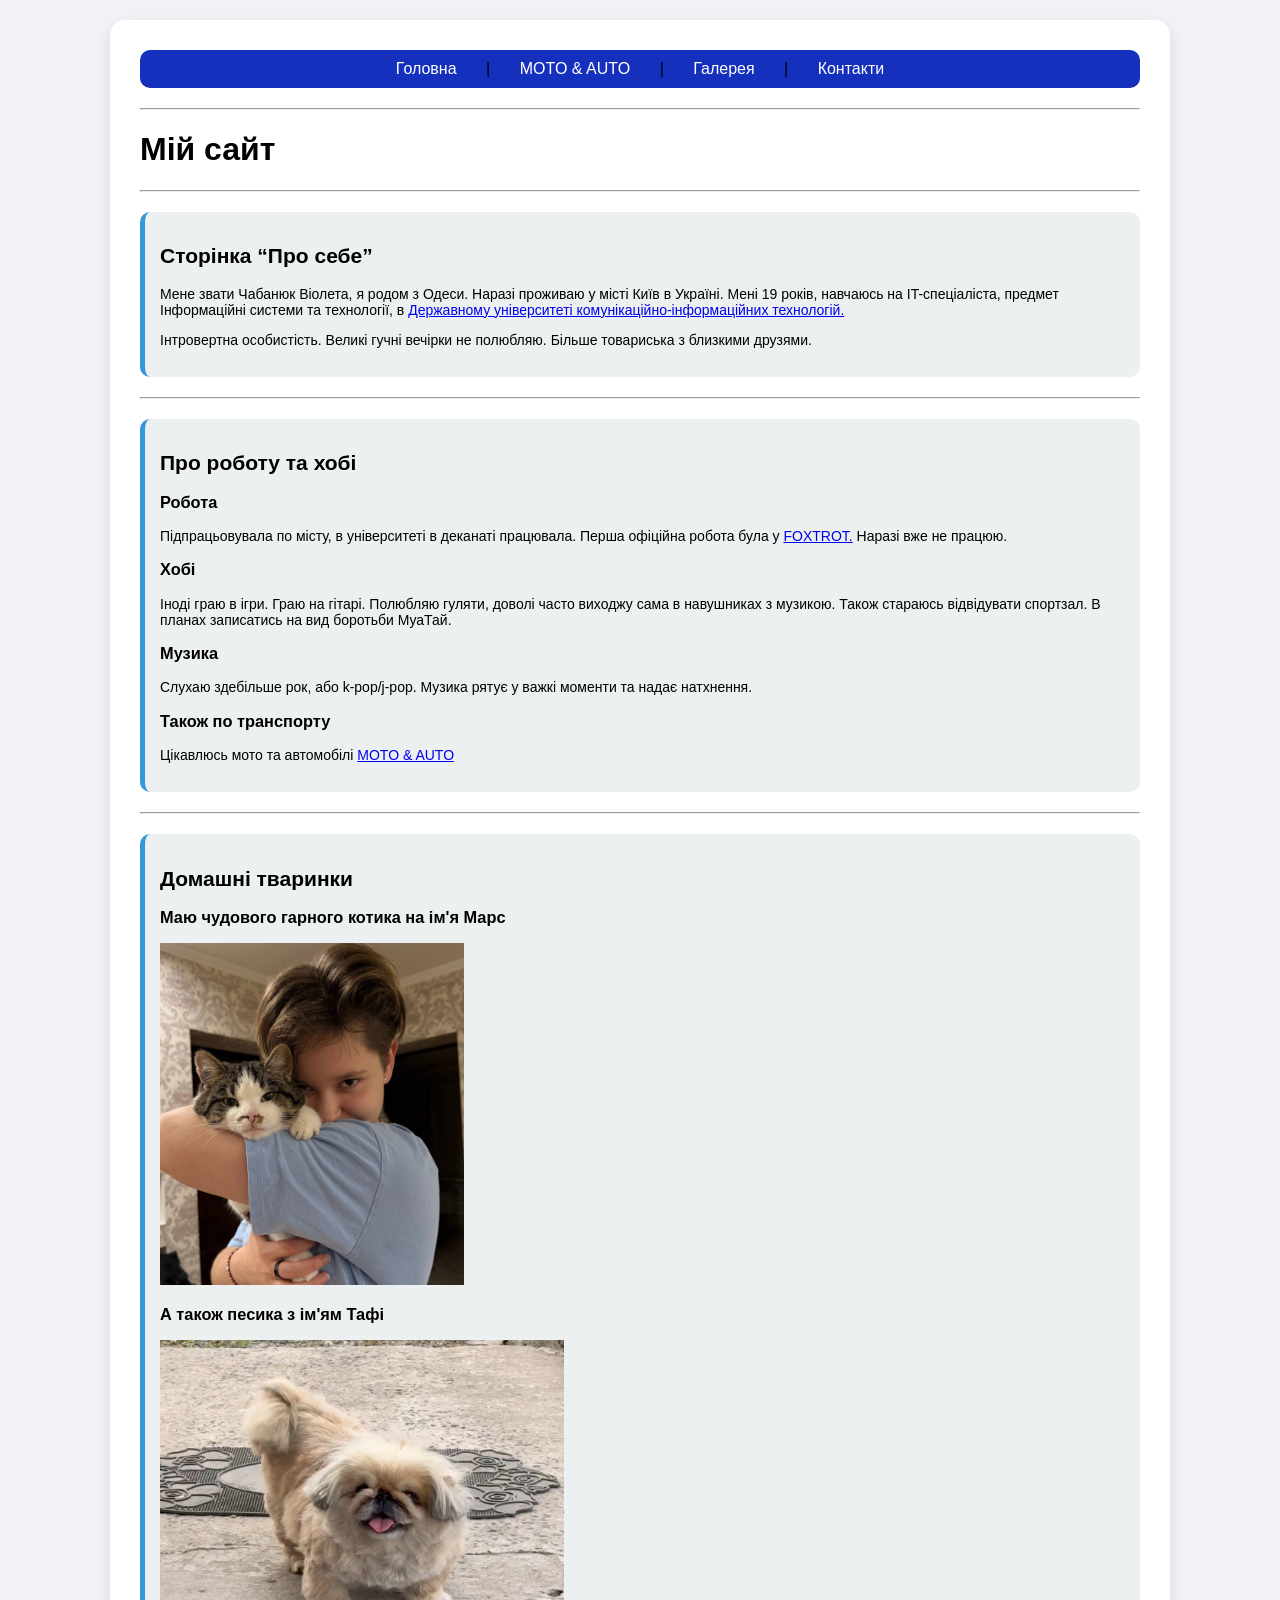
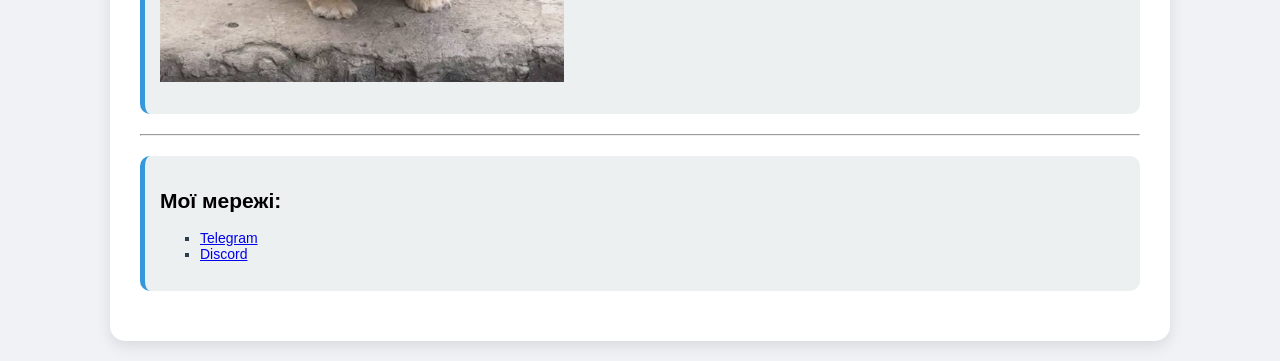
<file: src/HW1/index.html>
<!DOCTYPE html>
<html lang="uk">
<head>
    <meta charset="UTF-8">
    <meta name="viewport" content="width=device-width, initial-scale=1.0">
    <title>About me</title>
    <!-- Підключення CSS файлу -->
    <link rel="stylesheet" href="style.css">
</head>
<body class="main-body">
<div class="container">

    <!-- Навігація з класом nav-menu -->
    <nav class="nav-menu">
        <a href="index.html">Головна</a> |
        <a href="indexx.html">MOTO & AUTO</a> |
        <a href="gallery.html">Галерея</a> |
        <a href="contact.html">Контакти</a>
    </nav>
    <hr>

    <!-- Хедер -->
    <header>
        <div>
            <h1 class="page-title">Мій сайт</h1>
        </div>
    </header>

    <hr>

    <main>

        <!-- Секція 1: Про себе -->
        <section class="info-section">
            <h2 class="section-title">Сторінка “Про себе”</h2>
            <p>Мене звати Чабанюк Віолета, я родом з Одеси. Наразі проживаю у місті Київ в Україні.
                Мені 19 років, навчаюсь на IT-спеціаліста, предмет Інформаційні системи та технології, в <a href="https://duikt.edu.ua/">Державному університеті комунікаційно-інформаційних технологій.</a></p>
            <p>Інтровертна особистість. Великі гучні вечірки не полюбляю. Більше товариська з близкими друзями.</p>
        </section>

        <hr>

        <!-- Секція 2: Робота та хобі -->
        <section class="info-section">
            <h2 class="section-title">Про роботу та хобі</h2>

            <article>
                <h3>Робота</h3>
                <p>Підпрацьовувала по місту, в університеті в деканаті працювала. Перша офіційна робота була у <a href="https://www.foxtrot.com.ua/">FOXTROT.</a> Наразі вже не працюю.</p>
            </article>

            <article>
                <h3>Хобі</h3>
                <p>Іноді граю в ігри. Граю на гітарі. Полюбляю гуляти, доволі часто виходжу сама в навушниках з музикою. Також стараюсь відвідувати спортзал. В планах записатись на вид боротьби МуаТай.</p>
            </article>

            <article>
                <h3>Музика</h3>
                <p>Слухаю здебільше рок, або k-pop/j-pop. Музика рятує у важкі моменти та надає натхнення.</p>
            </article>

            <article>
                <h3>Також по транспорту</h3>
                <p>Цікавлюсь мото та автомобілі <a href="indexx.html">MOTO & AUTO</a></p>
            </article>
        </section>

        <hr>

        <!-- Секція 3: Домашні тваринки -->
        <section class="info-section">
            <h2 class="section-title">Домашні тваринки</h2>

            <div>
                <h3>Маю чудового гарного котика на ім'я Марс</h3>
                <p><img src="5219907908315845260(1).jpg" alt="Котик Марс" width="304" height="342"></p>
            </div>

            <div>
                <h3>А також песика з ім'ям Тафі</h3>
                <p><img src="5467650422337115326.jpg" alt="Песик Тафі" width="404" height="342"></p>
            </div>
        </section>

        <hr>

        <!-- Секція 4: Мої мережі -->
        <section class="info-section">
            <h2 class="section-title">Мої мережі:</h2>
            <nav>
                <ul class="skills-list">
                    <li><a href="https://web.telegram.org/a/">Telegram</a></li>
                    <li><a href="https://discord.com/channels/@me">Discord</a></li>
                </ul>
            </nav>
        </section>

    </main>

</div>
<!-- закриття контейнера -->
</body>
</html>
</file>
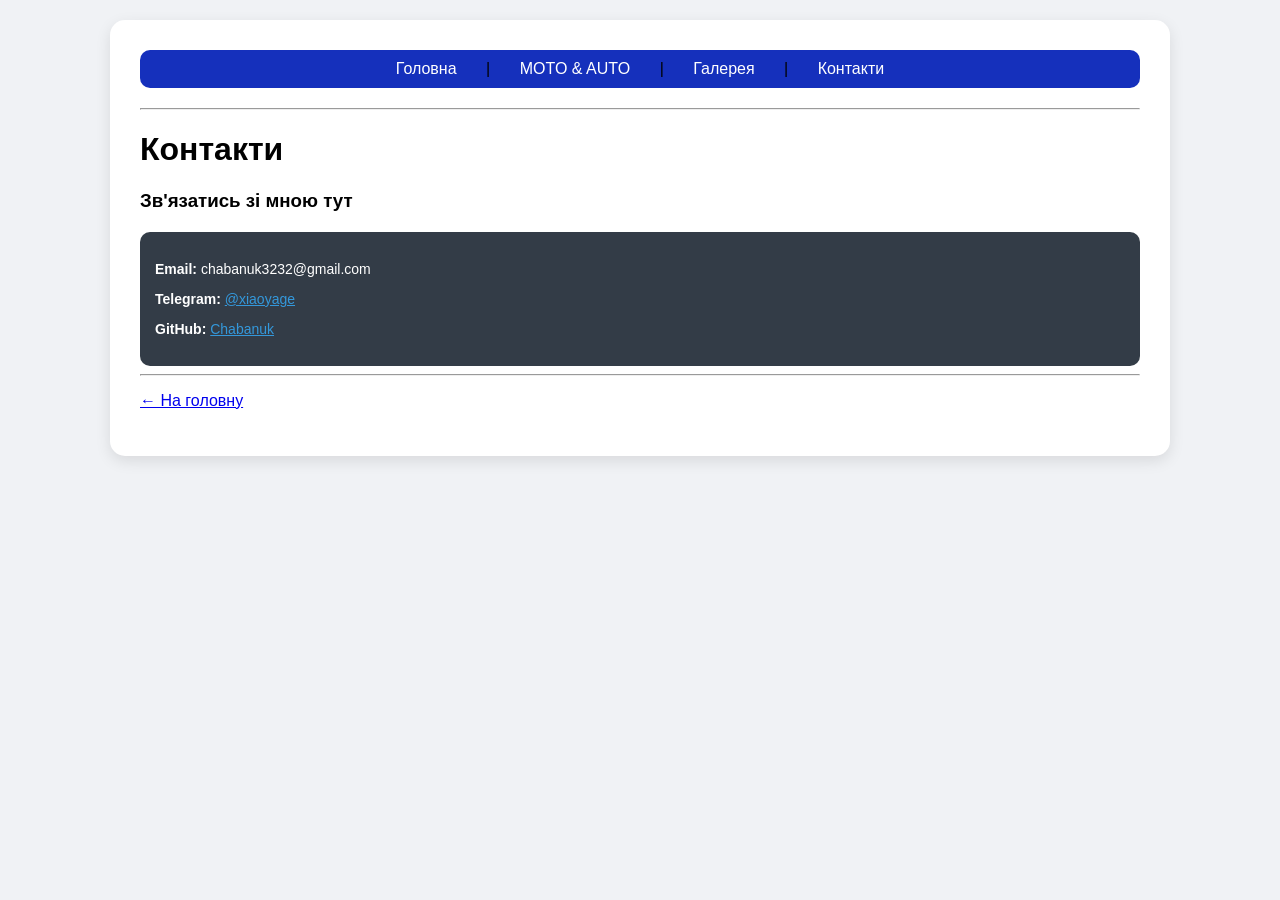
<file: src/HW1/contact.html>
<!DOCTYPE html>
<html lang="uk">
<head>

    <meta charset="UTF-8">
    <title>Контакти</title>

    <link rel="stylesheet" href="style.css">
</head>

<body class="main-body">
<div class="container">


    <nav class="nav-menu">
        <a href="index.html">Головна</a> |
        <a href="indexx.html">MOTO & AUTO</a> |
        <a href="gallery.html">Галерея</a> |
        <a href="contact.html">Контакти</a>
    </nav>

    <hr>


    <h1 class="page-title">Контакти</h1>

    <h3 class="page-title">Зв'язатись зі мною тут</h3>

    <div class="contact-block">
        <p><strong>Email:</strong> chabanuk3232@gmail.com</p>
        <p><strong>Telegram:</strong> <a href="https://web.telegram.org/a/">@xiaoyage</a></p>
        <p><strong>GitHub:</strong> <a href="https://github.com/Chabanuk">Chabanuk</a></p>
    </div>

    <hr>

    <p><a href="index.html" class="btn-back">← На головну</a></p>

</div>
</body>
</html>
</file>
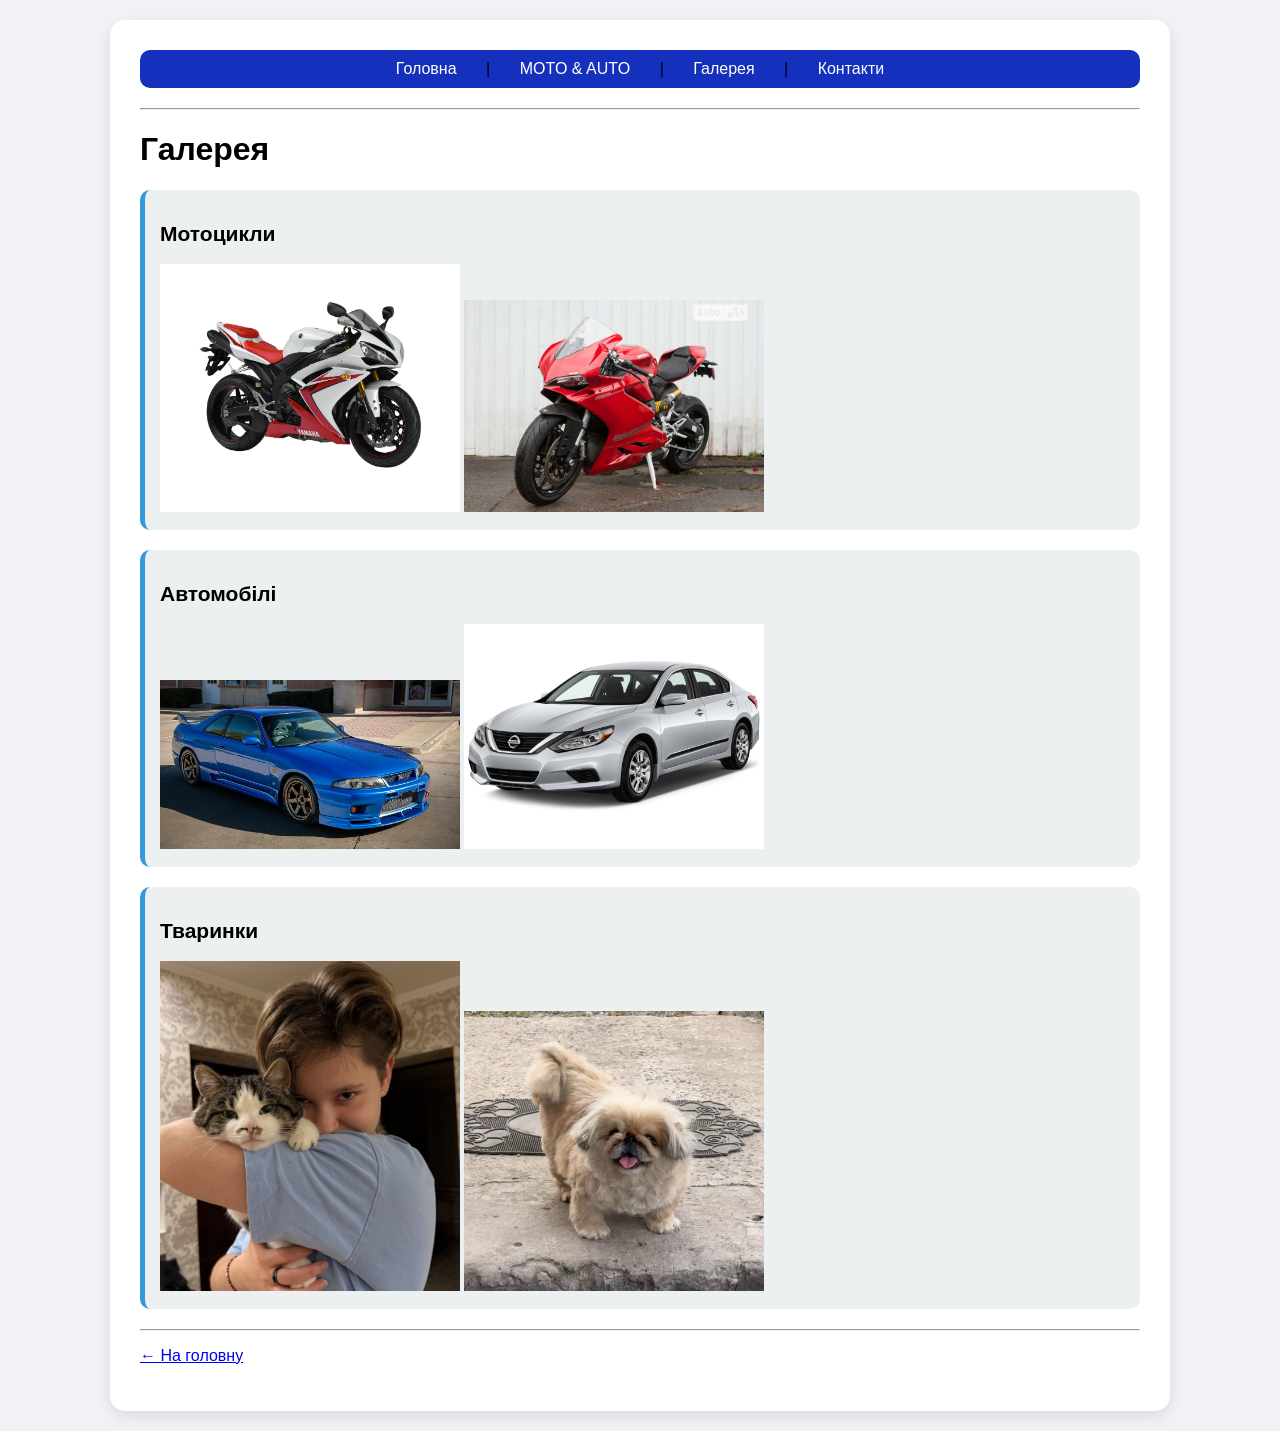
<file: src/HW1/gallery.html>
<!DOCTYPE html>
<html lang="uk">
<head>

    <meta charset="UTF-8">
    <title>Галерея</title>

    <link rel="stylesheet" href="style.css">
</head>

<body class="main-body">
<div class="container">


    <nav class="nav-menu">
        <a href="index.html">Головна</a> |
        <a href="indexx.html">MOTO & AUTO</a> |
        <a href="gallery.html">Галерея</a> |
        <a href="contact.html">Контакти</a>
    </nav>

    <hr>


    <h1 class="page-title">Галерея</h1>


    <section class="info-section">
        <h2 class="section-title">Мотоцикли</h2>
        <div class="gallery-grid">
            <img src="3_2007_YZF-R1-PROTO_BWC1_EUR_3.jpg" alt="Yamaha R1" width="300" class="gallery-img">
            <img src="ducati_panigale-959__483765026f.jpg" alt="Ducati Panigale" width="300" class="gallery-img">
        </div>
    </section>


    <section class="info-section">
        <h2 class="section-title">Автомобілі</h2>
        <div class="gallery-grid">
            <img src="nissan-skyline-gt-r-std.jpg" alt="Nissan Skyline" width="300" class="gallery-img">
            <img src="nissan2016altimal.jpg" alt="Nissan Altima" width="300" class="gallery-img">
        </div>
    </section>


    <section class="info-section">
        <h2 class="section-title">Тваринки</h2>
        <div class="gallery-grid">
            <img src="5219907908315845260(1).jpg" alt="Котик Марс" width="300" class="gallery-img">
            <img src="5467650422337115326.jpg" alt="Песик Тафі" width="300" class="gallery-img">
        </div>
    </section>

    <hr>


    <p><a href="index.html" class="btn-back">← На головну</a></p>
</div>
</body>
</html>
</file>
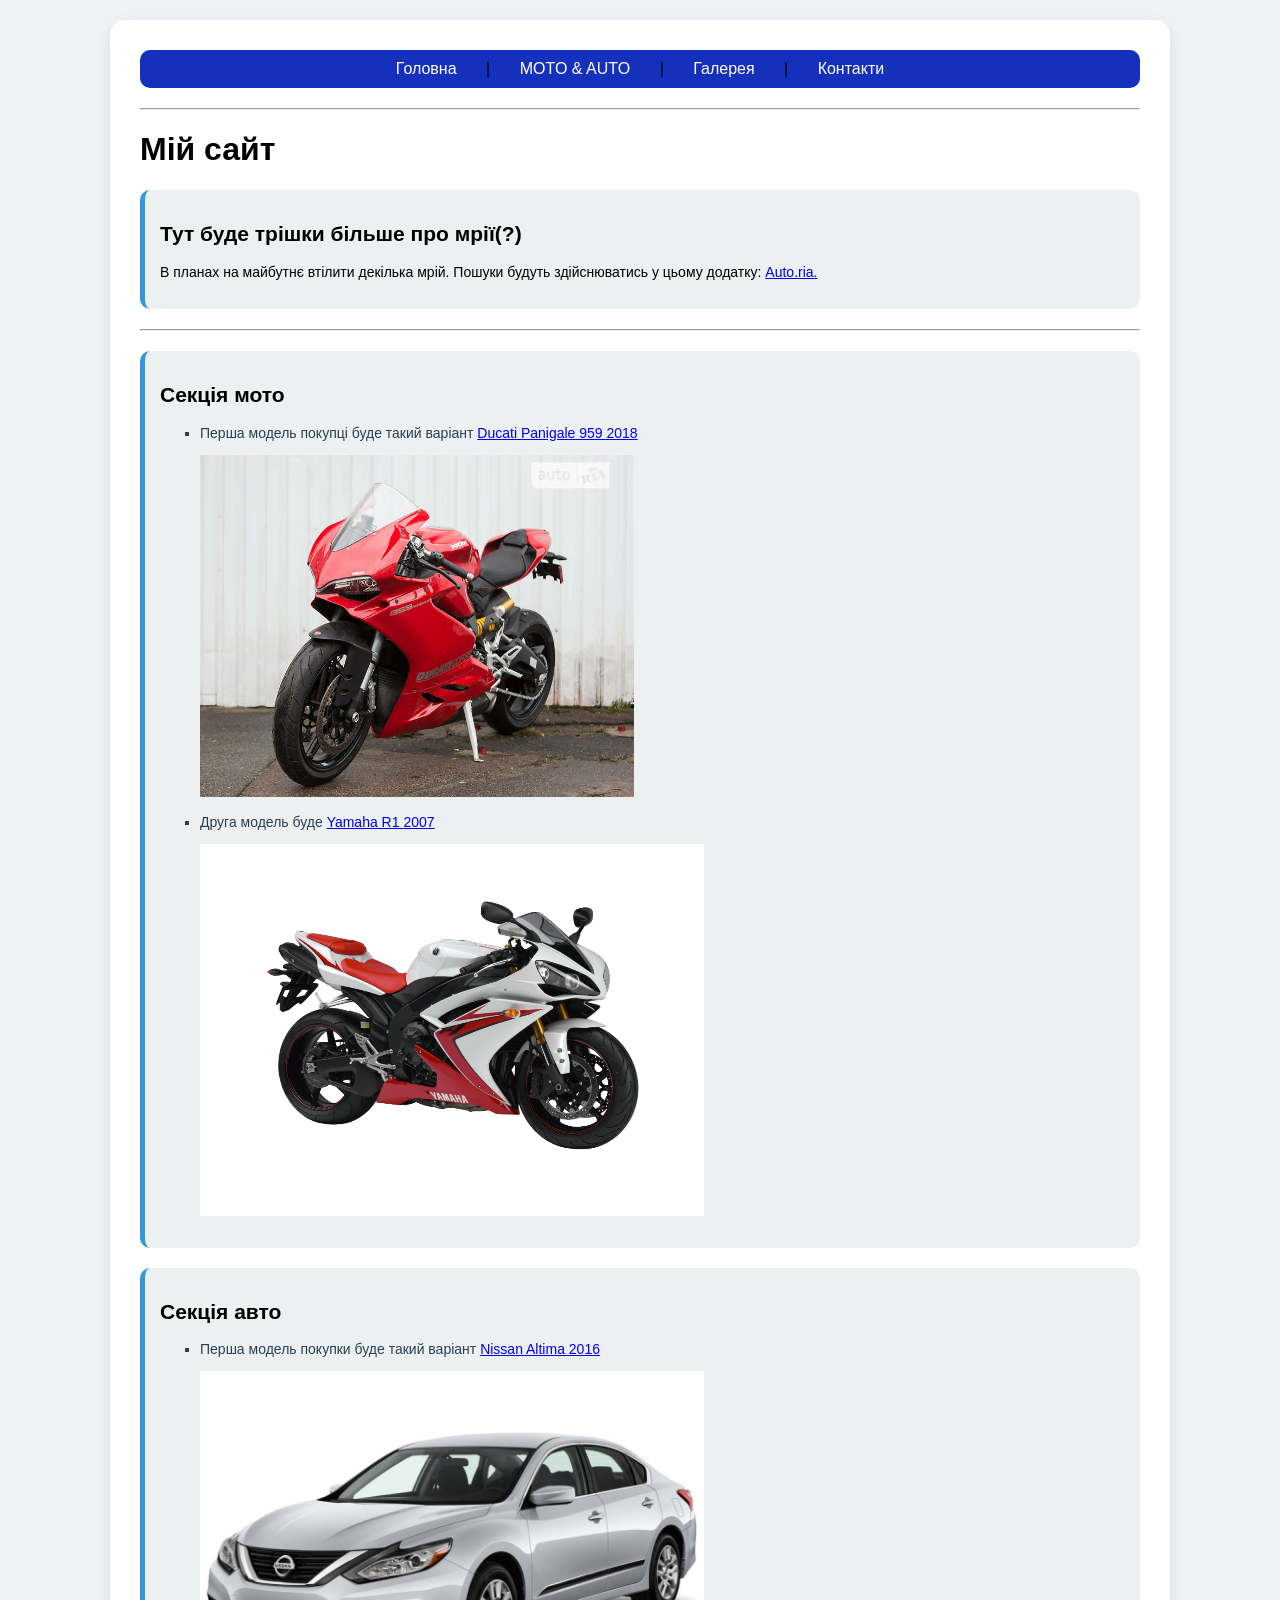
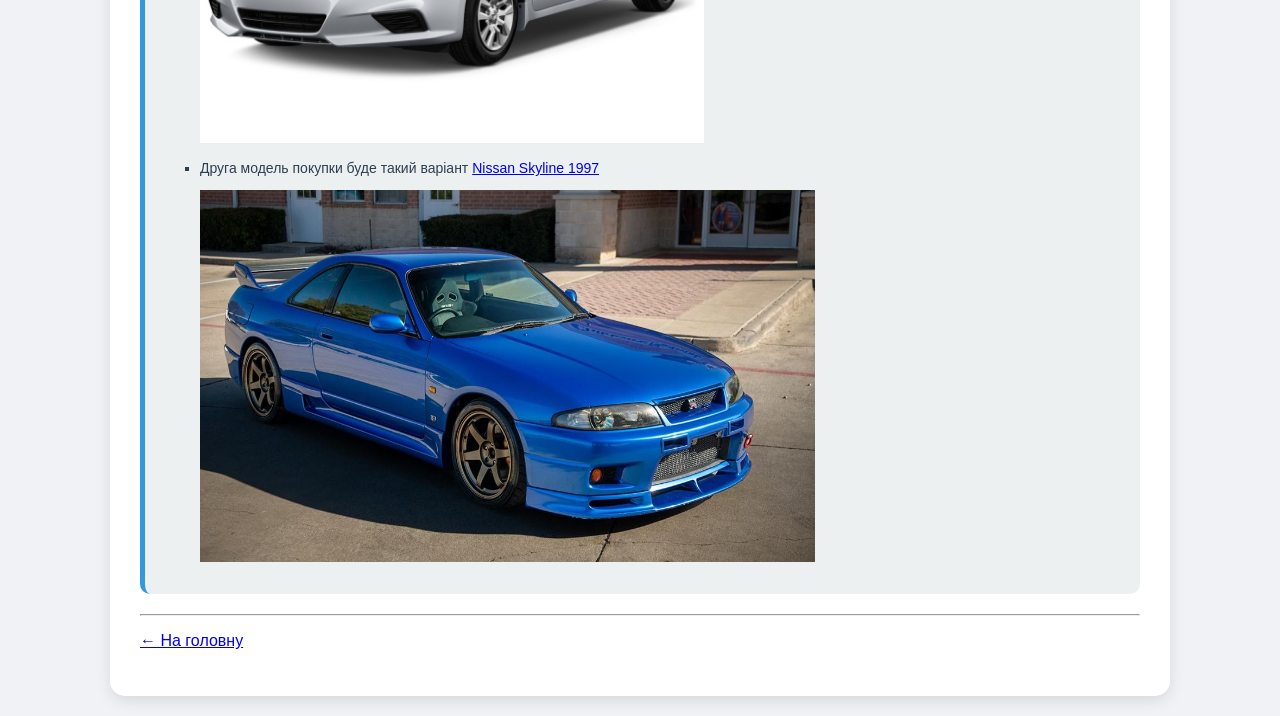
<file: src/HW1/indexx.html>
<!DOCTYPE html>
<html lang="uk">
<head>
    <meta charset="UTF-8">
    <meta name="viewport" content="width=device-width, initial-scale=1.0">
    <title>Moto and Auto</title>
    <!-- Підключення спільного CSS файлу -->
    <link rel="stylesheet" href="style.css">
</head>
<body class="main-body">
<div class="container">
    <!-- Навігація з класом nav-menu -->
    <nav class="nav-menu">
        <a href="index.html">Головна</a> |
        <a href="indexx.html">MOTO & AUTO</a> |
        <a href="gallery.html">Галерея</a> |
        <a href="contact.html">Контакти</a>
    </nav>

    <hr>

    <header>
        <div>
            <h1 class="page-title">Мій сайт</h1>
            <section class="info-section">
                <h2 class="section-title">Тут буде трішки більше про мрії(?)</h2>
                <p>В планах на майбутнє втілити декілька мрій. Пошуки будуть здійснюватись у цьому додатку: <a href="https://auto.ria.com/uk/">Auto.ria.</a></p>
            </section>
        </div>
    </header>

    <hr>

    <main>
        <!-- Секція мотоциклів -->
        <section class="info-section">
            <h2 class="section-title">Секція мото</h2>
            <ul class="skills-list">
                <li>
                    <p>Перша модель покупці буде такий варіант <a href="https://auto.ria.com/uk/auto_ducati_panigale-959_39807199.html">Ducati Panigale 959 2018</a></p>
                    <p><img src="ducati_panigale-959__483765026f.jpg" alt="Ducati Panigale 959" width="434" height="342" class="gallery-img"></p>
                </li>
                <li>
                    <p>Друга модель буде <a href="https://auto.ria.com/uk/auto_yamaha_r1_39841919.html">Yamaha R1 2007</a></p>
                    <p><img src="3_2007_YZF-R1-PROTO_BWC1_EUR_3.jpg" alt="Yamaha R1" width="504" height="372" class="gallery-img"></p>
                </li>
            </ul>
        </section>

        <!-- Секція автомобілів -->
        <section class="info-section">
            <h2 class="section-title">Секція авто</h2>
            <ul class="skills-list">
                <li>
                    <p>Перша модель покупки буде такий варіант <a href="https://auto.ria.com/uk/auto_nissan_altima_39851578.html">Nissan Altima 2016</a></p>
                    <p><img src="nissan2016altimal.jpg" alt="Nissan Altima 2016" width="504" height="372" class="gallery-img"></p>
                </li>
                <li>
                    <p>Друга модель покупки буде такий варіант <a href="https://journal.classiccars.com/2023/05/29/pick-of-the-day-1997-nissan-skyline-gt-r/">Nissan Skyline 1997</a></p>
                    <p><img src="nissan-skyline-gt-r-std.jpg" alt="Nissan Skyline GT-R" width="615" height="372" class="gallery-img"></p>
                </li>
            </ul>
        </section>

        <hr>
        <p><a href="index.html" class="btn-back">← На головну</a></p>
    </main>
</div>
</body>
</html>
</file>
<file: src/HW1/style.css>
body {
    font-family: "Nirmala Text", sans-serif;
    background-color: #f0f2f5;
    margin: 20px;
    padding: 0;
}


.container {
    max-width: 1000px;
    margin: 0 auto;
    background: white;
    padding: 30px;
    border-radius: 15px;
    box-shadow: 0 5px 15px rgba(0,0,0,0.1);
}


.nav-menu {
    background: #1530bc;
    padding: 10px;
    border-radius: 10px;
    margin-bottom: 20px;
    text-align: center;
}

.nav-menu a {
    color: white;
    text-decoration: none;
    margin: 0 15px;
    padding: 5px 10px;
}

.nav-menu a:hover {
    background: #3498db;
    border-radius: 5px;
}


.main-title {
    color: #2c3e50;
    text-align: center;

}


.subtitle-text {
    color: #7f8c8d;
    text-align: center;
    font-style: italic;
    font: 14px "Nirmala Text", sans-serif;
}


.info-section {
    background: #ecf0f1;
    padding: 15px;
    margin: 20px 0;
    border-radius: 10px;
    border-left: 5px solid #3498db;
    font: 14px "Nirmala Text", sans-serif;
}

.section-heading {
    color: #2980b9;
}


.skills-list {
    list-style: square;
    color: #2c3e50;
}


.contact-block {
    background: #333c47;
    color: white;
    padding: 15px;
    border-radius: 10px;
    margin-top: 20px;
    font: 14px "Nirmala Text", sans-serif;
}

.contact-block a {
    color: #3498db;
}


.footer-area {
    text-align: center;
    margin-top: 20px;
    padding-top: 10px;
    border-top: 1px solid #ccc;
    color: #677577;
}
</file>
